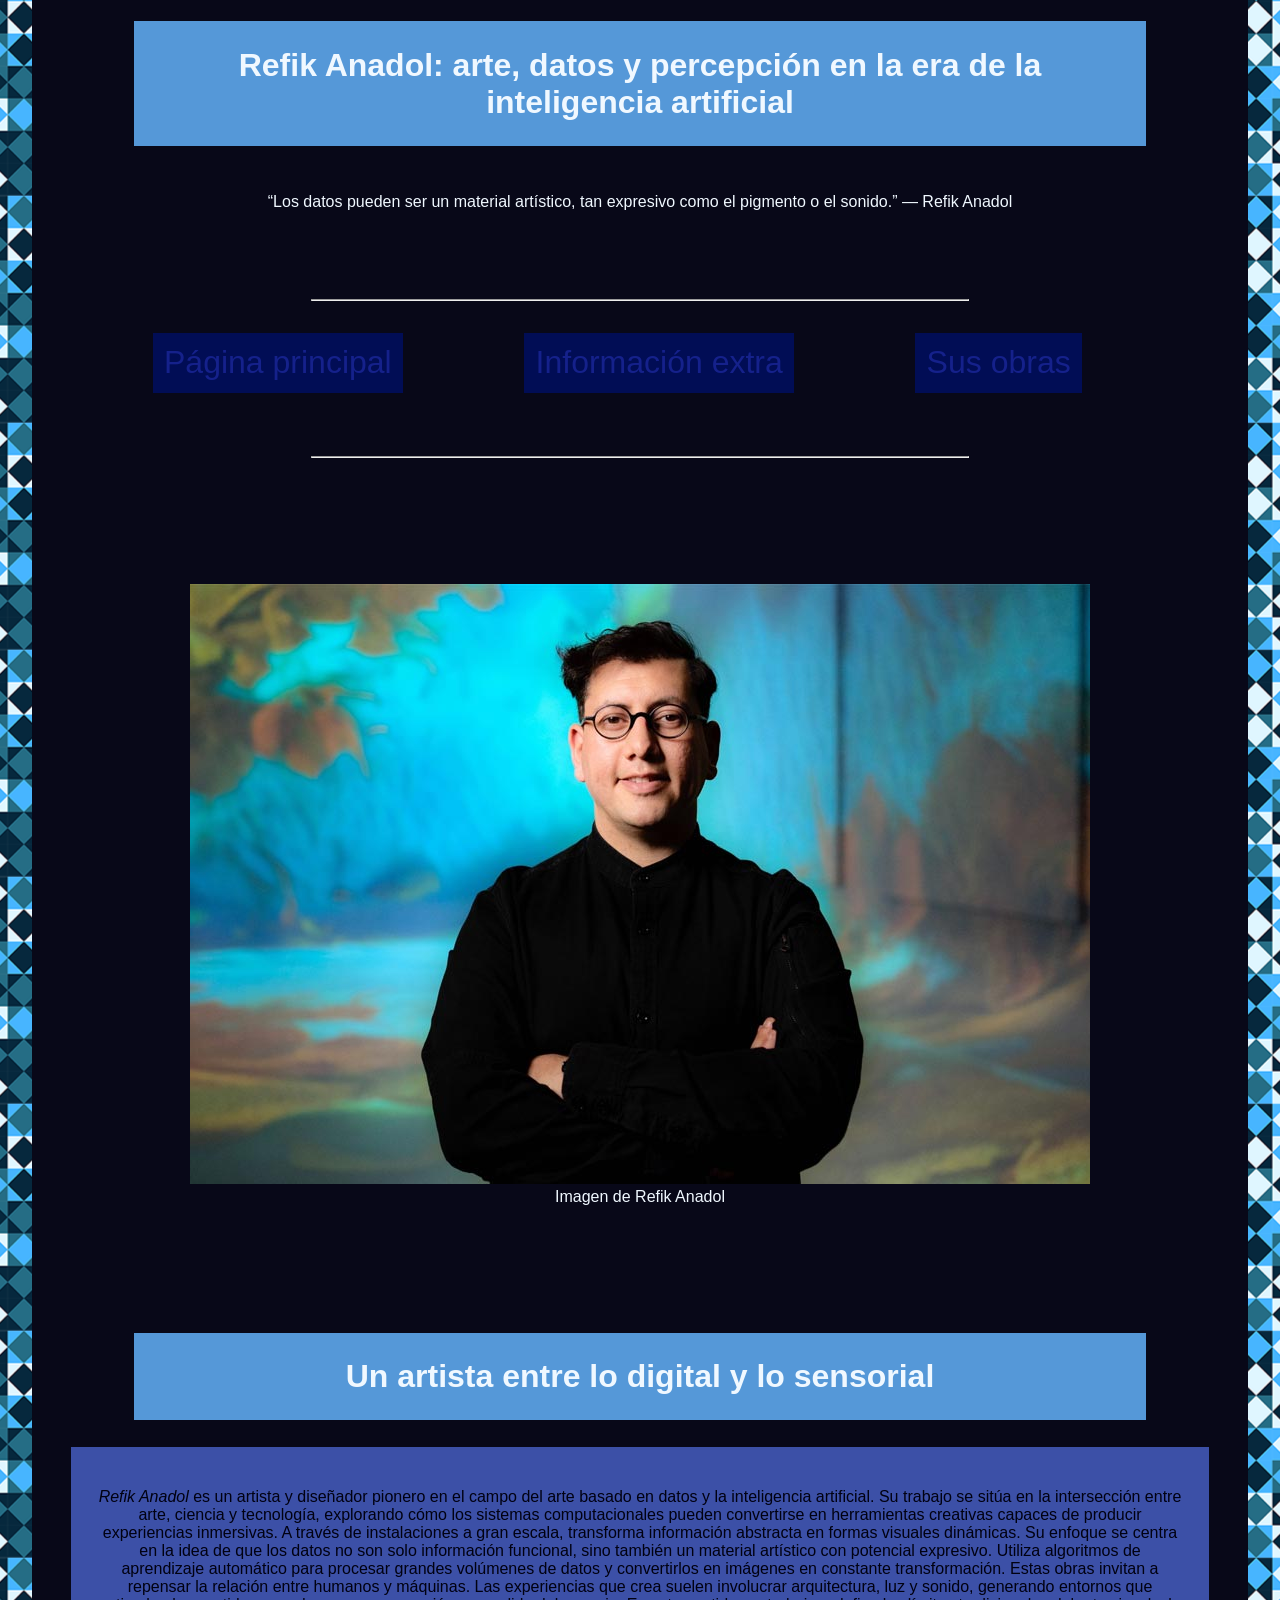
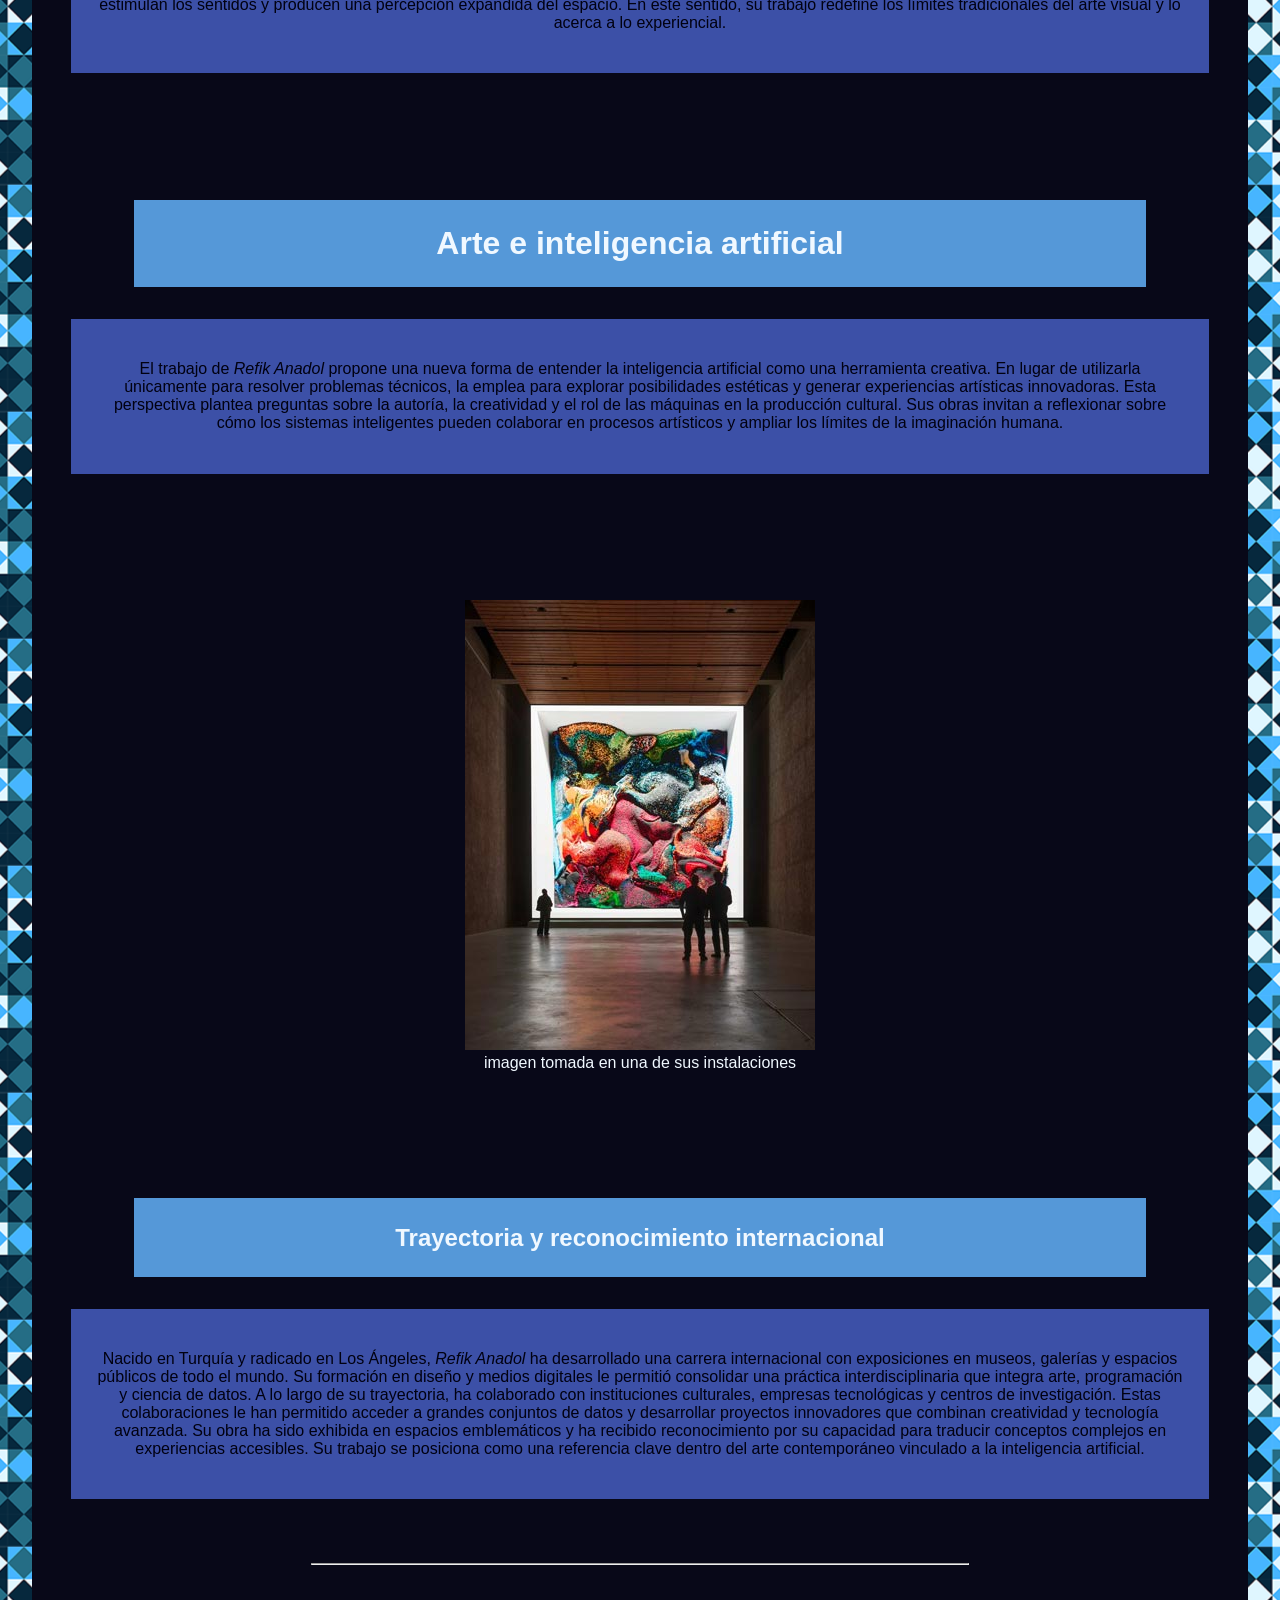
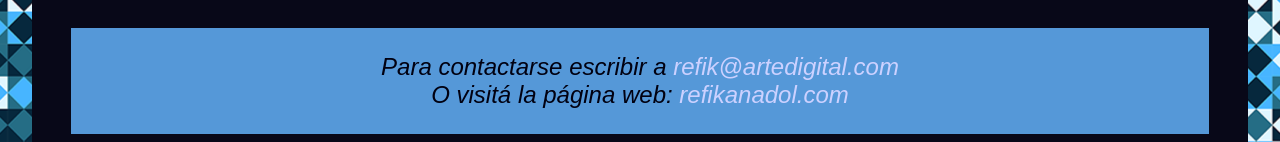
<file: index.html>
<!DOCTYPE html>
<html lang="es">
<head>
    <meta charset="UTF-8">
    <title>Refik Anadol - Introducción al artista</title>
    <link href="css/estilos.css" rel="stylesheet">
</head>
<body>
    <header>
        <h1>Refik Anadol: arte, datos y percepción en la era de la inteligencia artificial</h1>
        <p id="cita">“Los datos pueden ser un material artístico, tan expresivo como el pigmento o el sonido.” — Refik Anadol</p>
        <hr>
    <nav>
        <ul>
            <li><a href="index.html">Página principal</a></li>
            <li><a href="info.html">Información extra</a></li>
            <li><a href="obras.html">Sus obras</a></li>
        </ul>
    </nav>
        <hr>
    </header>
    <figure>
    <img src="img/anadol-1.jpg" alt="Retrato de Refik Anadol">
    <figcaption class="epigrafe">Imagen de Refik Anadol</figcaption>
    </figure>
    <main>
    <article>
        <h2>Un artista entre lo digital y lo sensorial</h2>
        <div>
        <p><em>Refik Anadol</em> es un artista y diseñador pionero en el campo del arte basado en datos y la inteligencia artificial. Su trabajo se sitúa en la intersección entre arte, ciencia y tecnología, explorando cómo los sistemas computacionales pueden convertirse en herramientas creativas capaces de producir experiencias inmersivas. A través de instalaciones a gran escala, transforma información abstracta en formas visuales dinámicas. Su enfoque se centra en la idea de que los datos no son solo información funcional, sino también un material artístico con potencial expresivo. Utiliza algoritmos de aprendizaje automático para procesar grandes volúmenes de datos y convertirlos en imágenes en constante transformación. Estas obras invitan a repensar la relación entre humanos y máquinas. Las experiencias que crea suelen involucrar arquitectura, luz y sonido, generando entornos que estimulan los sentidos y producen una percepción expandida del espacio. En este sentido, su trabajo redefine los límites tradicionales del arte visual y lo acerca a lo experiencial.</p>
        </div>
    </article>
    <article>
        <h3>Arte e inteligencia artificial</h3>
        <div>
        <p>El trabajo de <em>Refik Anadol</em> propone una nueva forma de entender la inteligencia artificial como una herramienta creativa. En lugar de utilizarla únicamente para resolver problemas técnicos, la emplea para explorar posibilidades estéticas y generar experiencias artísticas innovadoras. Esta perspectiva plantea preguntas sobre la autoría, la creatividad y el rol de las máquinas en la producción cultural. Sus obras invitan a reflexionar sobre cómo los sistemas inteligentes pueden colaborar en procesos artísticos y ampliar los límites de la imaginación humana.</p>
        </div>
    </article>
    <figure>
    <img id="img" src="img/anadol-3.jpg" alt="Imagen tomada en una instalación">
    <figcaption class="epigrafe">imagen tomada en una de sus instalaciones</figcaption>
    </figure>
    <article>
        <h4>Trayectoria y reconocimiento internacional</h4>
        <div>
        <p>Nacido en Turquía y radicado en Los Ángeles, <em>Refik Anadol</em> ha desarrollado una carrera internacional con exposiciones en museos, galerías y espacios públicos de todo el mundo. Su formación en diseño y medios digitales le permitió consolidar una práctica interdisciplinaria que integra arte, programación y ciencia de datos. A lo largo de su trayectoria, ha colaborado con instituciones culturales, empresas tecnológicas y centros de investigación. Estas colaboraciones le han permitido acceder a grandes conjuntos de datos y desarrollar proyectos innovadores que combinan creatividad y tecnología avanzada. Su obra ha sido exhibida en espacios emblemáticos y ha recibido reconocimiento por su capacidad para traducir conceptos complejos en experiencias accesibles. Su trabajo se posiciona como una referencia clave dentro del arte contemporáneo vinculado a la inteligencia artificial.</p>
        </div>
    </article>
    </main>
    <hr>
    <footer>
         <address>
            Para contactarse escribir a <a href="mailto:refik@artedigital.com">refik@artedigital.com</a>
            <br>
            O visitá la página web: <a href="https://refikanadol.com/">refikanadol.com</a>
        </address>
    </footer>
</body>
</html>
</file>
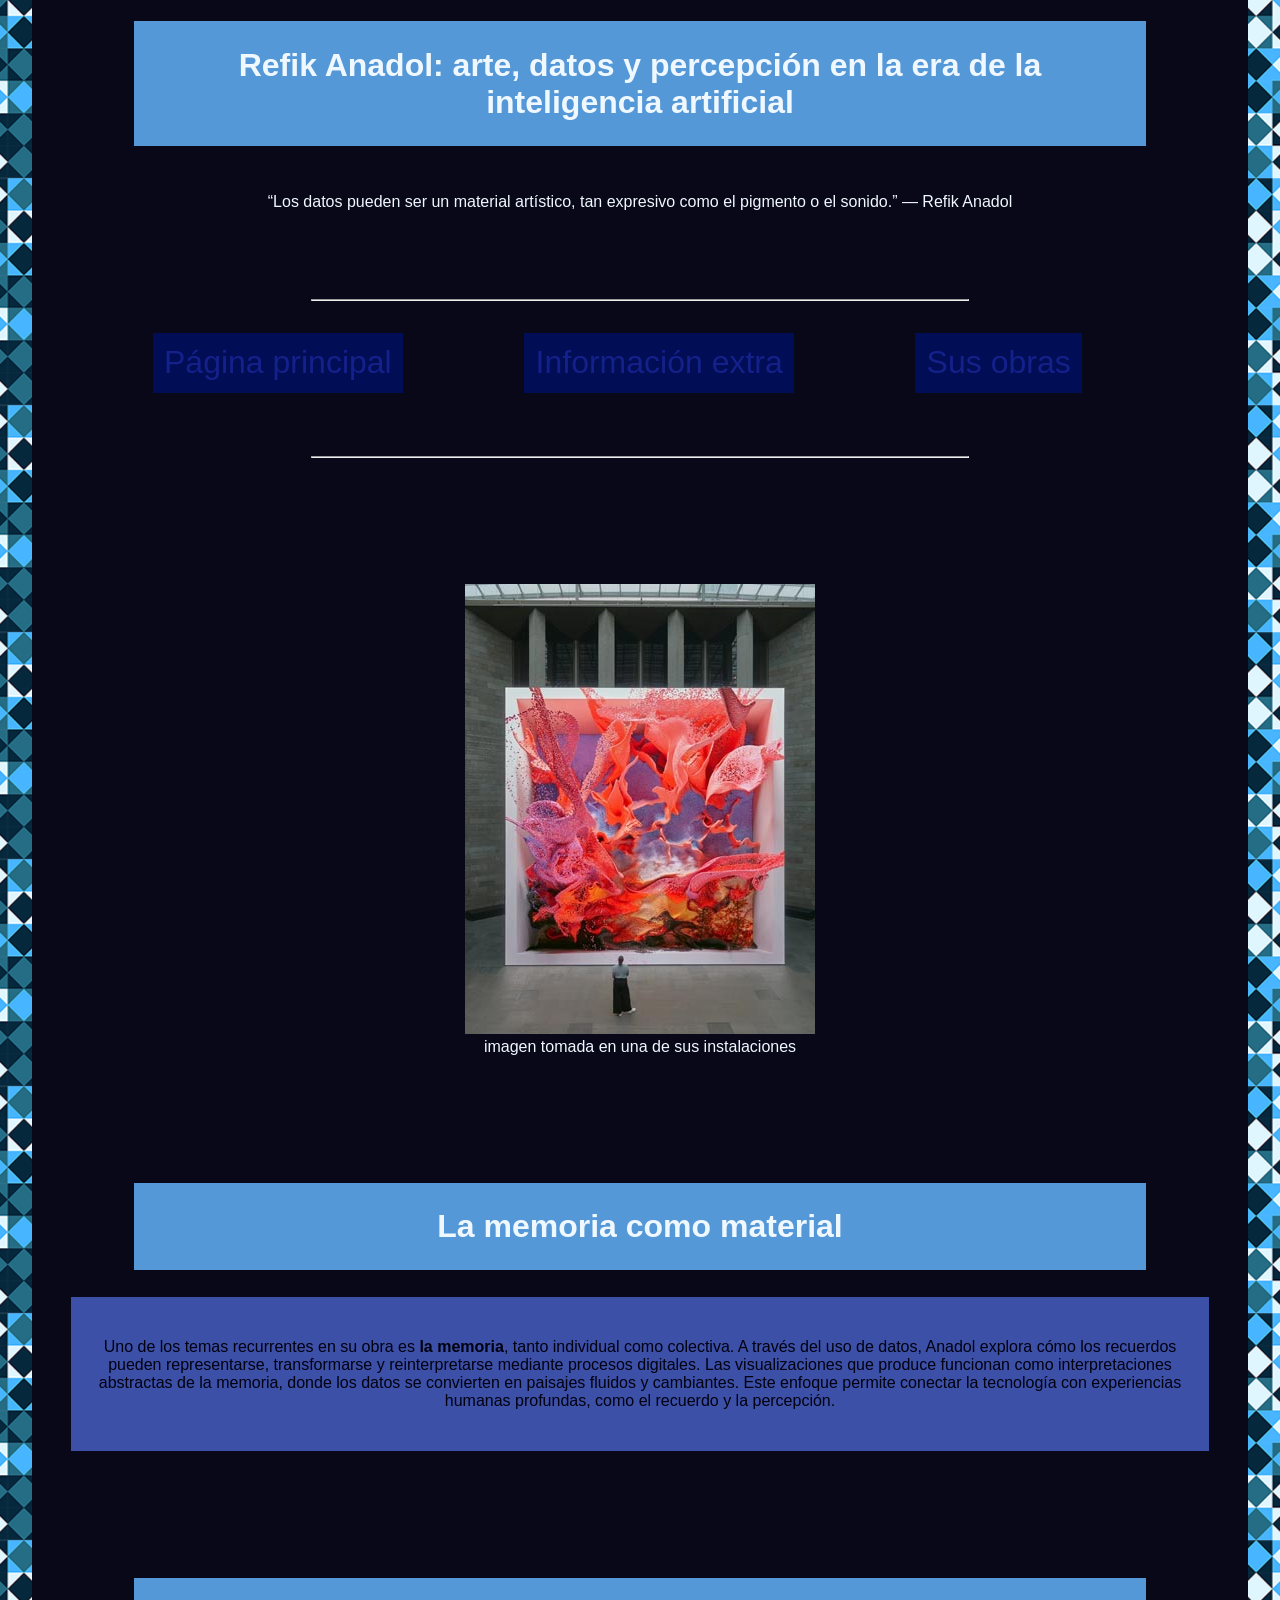
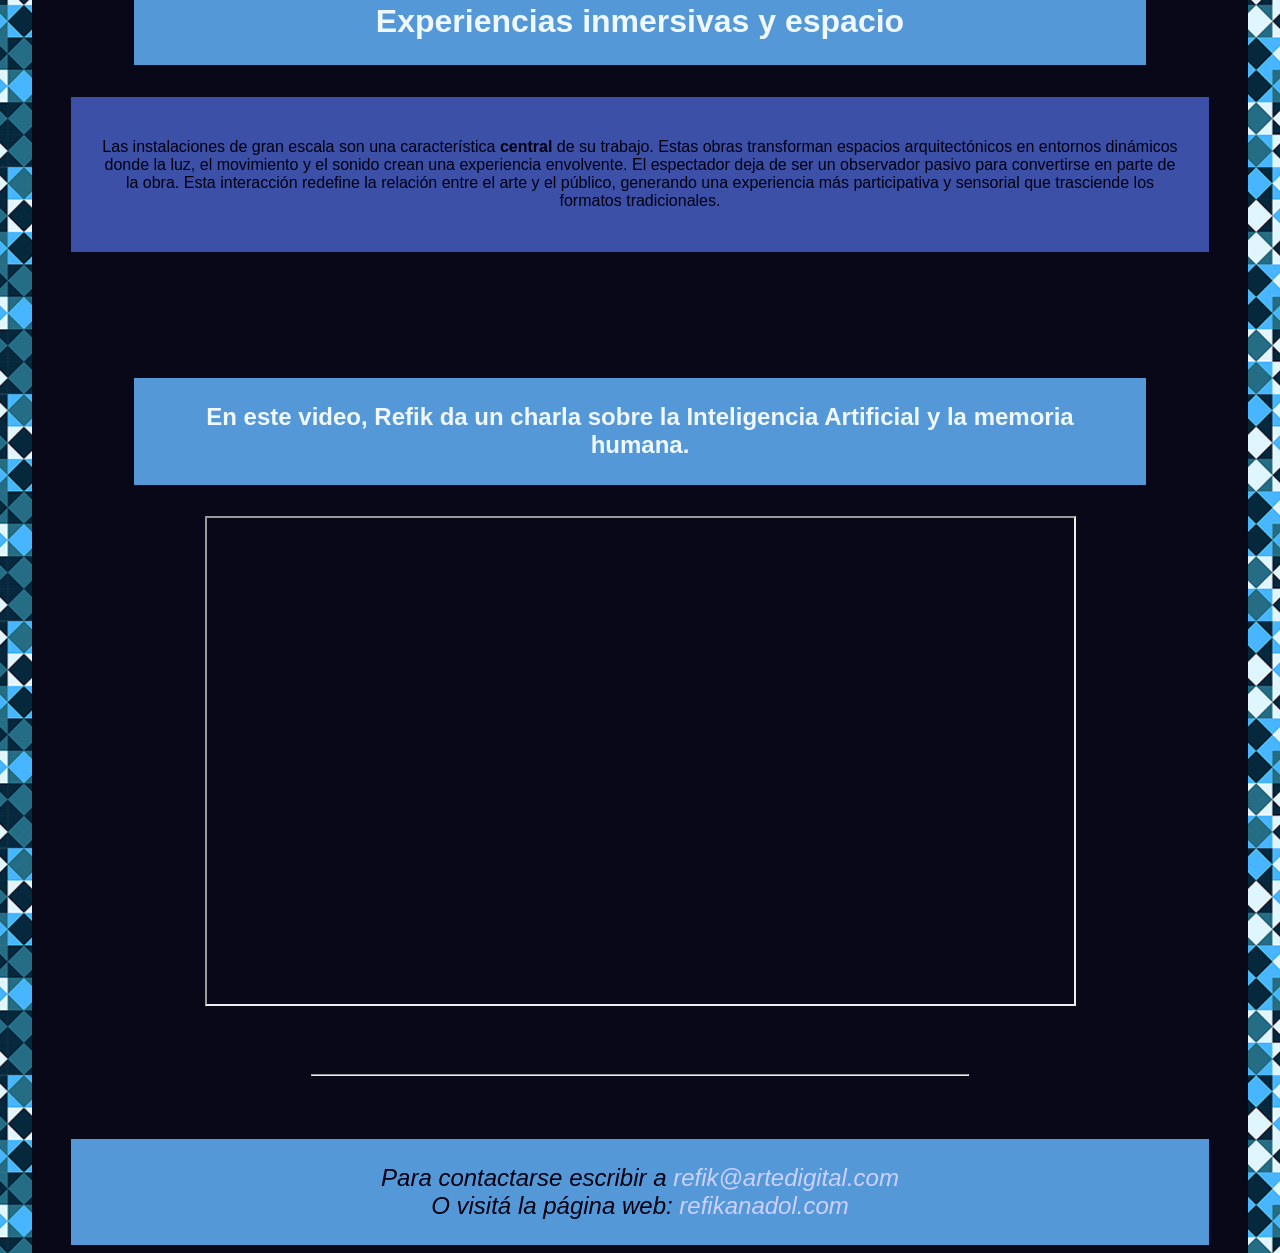
<file: info.html>
<!DOCTYPE html>
<html lang="es">
<head>
    <meta charset="UTF-8">
    <title>Refik Anadol - Información del artista</title>
    <link href="css/estilos.css" rel="stylesheet">
</head>
<body>
    <header>
       <h1>Refik Anadol: arte, datos y percepción en la era de la inteligencia artificial</h1>
        <p id="cita">“Los datos pueden ser un material artístico, tan expresivo como el pigmento o el sonido.” — Refik Anadol</p>
        <hr>
    <nav>
        <ul>
            <li><a href="index.html">Página principal</a></li>
            <li><a href="info.html">Información extra</a></li>
            <li><a href="obras.html">Sus obras</a></li>
        </ul>
    </nav>
        <hr>
    </header>
    <figure>
    <img src="img/anadol-4.jpg" alt="Imagen de una de sus instalaciones">
    <figcaption id="epigrafe">imagen tomada en una de sus instalaciones</figcaption>
    </figure>
    <main>
    <article>
        <h2>La memoria como material</h2>
       <div> 
       <p>Uno de los temas recurrentes en su obra es <strong>la memoria</strong>, tanto individual como colectiva. A través del uso de datos, Anadol explora cómo los recuerdos pueden representarse, transformarse y reinterpretarse mediante procesos digitales. Las visualizaciones que produce funcionan como interpretaciones abstractas de la memoria, donde los datos se convierten en paisajes fluidos y cambiantes. Este enfoque permite conectar la tecnología con experiencias humanas profundas, como el recuerdo y la percepción.</p>
       </div>
    </article>
    <article>
       <h3>Experiencias inmersivas y espacio</h3>
       <div>
       <p>Las instalaciones de gran escala son una característica <strong>central</strong> de su trabajo. Estas obras transforman espacios arquitectónicos en entornos dinámicos donde la luz, el movimiento y el sonido crean una experiencia envolvente. El espectador deja de ser un observador pasivo para convertirse en parte de la obra. Esta interacción redefine la relación entre el arte y el público, generando una experiencia más participativa y sensorial que trasciende los formatos tradicionales.</p>
       </div>
    </article>
        <section>
            <h4 id="video">En este video, Refik da un charla sobre la Inteligencia Artificial y la memoria humana.</h4>
            <iframe width="871" height="490" src="https://www.youtube.com/embed/iz7diOuaTos" title="Como la inteligencia artificial puede mejorar la memoria colectiva de la humanidad | Refik Anadol | TED" allow="accelerometer; autoplay; clipboard-write; encrypted-media; gyroscope; picture-in-picture; web-share" referrerpolicy="strict-origin-when-cross-origin" allowfullscreen></iframe>
        </section>
    </main>
    <hr>
    <footer>
         <address>
            Para contactarse escribir a <a href="mailto:refik@artedigital.com">refik@artedigital.com</a>
            <br>
            O visitá la página web: <a href="https://refikanadol.com/">refikanadol.com</a>
        </address>
    </footer>
</body>
</html>
</file>
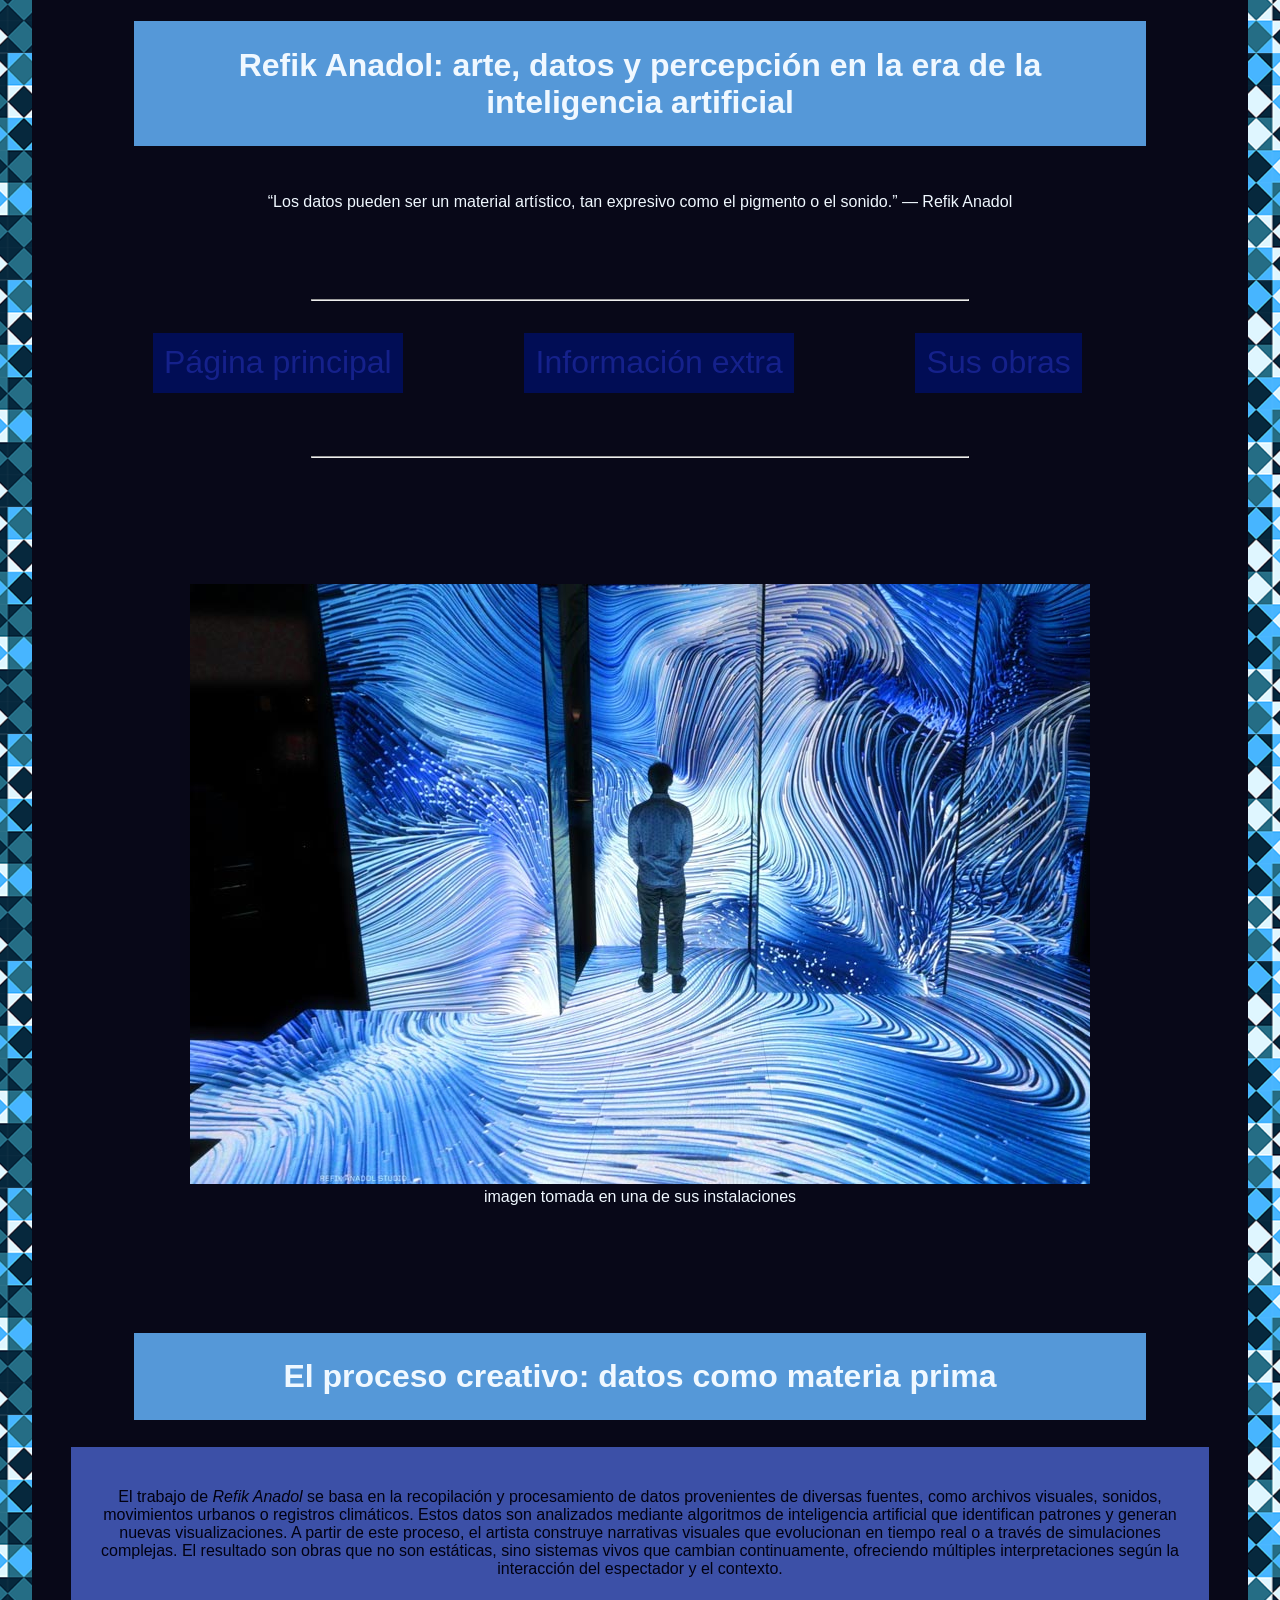
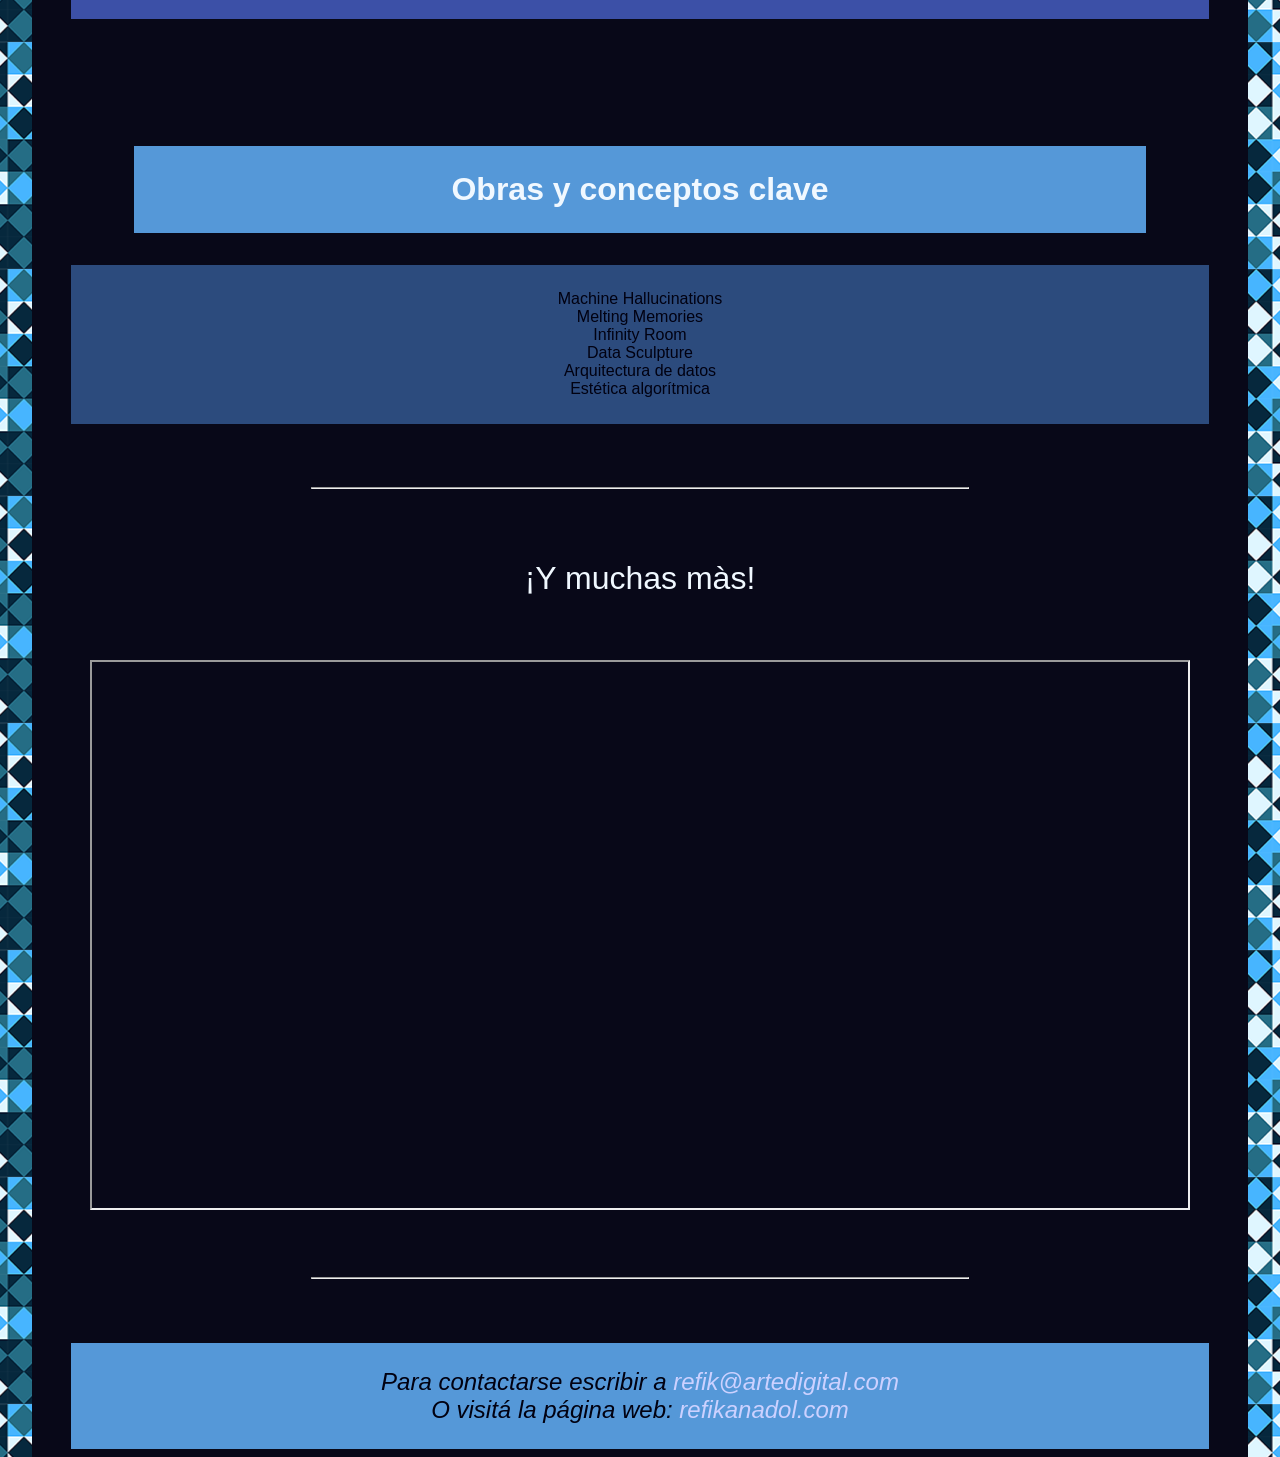
<file: obras.html>
<!DOCTYPE html>
<html lang="es">
<head>
    <meta charset="UTF-8">
    <title>Refik Anadol - Obras del artista</title>
    <link href="css/estilos.css" rel="stylesheet">
</head>
<body>
    <header>
        <h1>Refik Anadol: arte, datos y percepción en la era de la inteligencia artificial</h1>
        <p id="cita">“Los datos pueden ser un material artístico, tan expresivo como el pigmento o el sonido.” — Refik Anadol</p>
        <hr>        
    <nav>
        <ul>
            <li><a href="index.html">Página principal</a></li>
            <li><a href="info.html">Información extra</a></li>
            <li><a href="obras.html">Sus obras</a></li>
        </ul>
    </nav>
        <hr>
    </header>
    <figure>
    <img src="img/anadol-2.jpg" alt="Imagen tomada en una de sus instalaciones">
    <figcaption id="epigrafe">imagen tomada en una de sus instalaciones</figcaption>
    </figure>
    <main>
        <h2>El proceso creativo: datos como materia prima</h2>
        <div>
        <p>El trabajo de <em>Refik Anadol</em> se basa en la recopilación y procesamiento de datos provenientes de diversas fuentes, como archivos visuales, sonidos, movimientos urbanos o registros climáticos. Estos datos son analizados mediante algoritmos de inteligencia artificial que identifican patrones y generan nuevas visualizaciones. A partir de este proceso, el artista construye narrativas visuales que evolucionan en tiempo real o a través de simulaciones complejas. El resultado son obras que no son estáticas, sino sistemas vivos que cambian continuamente, ofreciendo múltiples interpretaciones según la interacción del espectador y el contexto.</p>
        </div>
    <section>
        <h3>Obras y conceptos clave</h3>
        <ol id="obras">
            <li>Machine Hallucinations</li>
            <li>Melting Memories</li>
            <li>Infinity Room</li>
            <li>Data Sculpture</li>
            <li>Arquitectura de datos</li>
            <li>Estética algorítmica</li>
        </ol>
    </section>
        <hr>
        <span>¡Y muchas màs!</span>
        <aside>
        <iframe src="https://refikanadol.com/works/" title="Listado de obras oficiales de Refik Anadol" width="1100" height="550"></iframe>
        </aside>
    </main>
    <hr>
    <footer>
        <address>
            Para contactarse escribir a <a href="mailto:refik@artedigital.com">refik@artedigital.com</a>
            <br>
            O visitá la página web: <a href="https://refikanadol.com/">refikanadol.com</a>
        </address>
    </footer>
</body>
</html>
</file>
<file: css/estilos.css>
@import url(https://fonts.google.com/specimen/Lato);
* {
    box-sizing: border-box;
    font-family: 'Lato', sans-serif;
}

/*Base*/
body {
    background-image: linear-gradient(rgb(8, 8, 24), rgb(8, 8, 24)),url(../img/fondo.png);
    background-repeat: no-repeat, repeat;
    background-size: 95% 100%, auto;
    background-position: center, center;
    color: aliceblue;
    text-align: center;
}

/*Líneas*/
hr {
    width: 52%;
    color: aliceblue;
    margin-top: 5%;
}

/*Títulos*/
h1 { 
    font-size: 2rem;   
    margin-left: 10%;
    width: 80%;
    text-align: center;
    padding: 2%;
    background-color: rgba(98, 176, 248, 0.86);
}

h2 , h3 { 
    font-size: 2rem;
    margin-top: 10%;    
    margin-left: 10%;
    width: 80%;
    text-align: center;
    padding: 2%;
    background-color: rgba(98, 176, 248, 0.86);
}

h4 , h5 {
    font-size: 1.5rem;
    margin-top: 10%;
    margin-left: 10%;
    width: 80%;
    text-align: center;
    padding: 2%;
    background-color: rgba(98, 176, 248, 0.86);
}

/*Imagen y Epígrafe*/
figure { 
    margin-top: 10%;
}

span {
    display: inline-block;
    margin-top: 5%;
    margin-bottom: 5%;
}

.epigrafe { 
    margin-top: 0%;
}

/*Extra*/
p { 
    font-size: 1rem;
}

ul , span {
    font-size: 2rem;
}

div { 
    margin-left: 5%;
    width: 90%;
    text-align: center;
    padding: 2%;
    background-color: rgb(60, 80, 167);
    color: rgb(1, 1, 17);
}

#cita {
    font-size: 1rem;
    font-family: 'Lato', sans-serif;
    margin-left: 10%;
    width: 80%;
    text-align: center;
    padding: 2%;
}

#obras { 
    margin: 0%;
    padding: 0%;
    margin-left: 5%;
    width: 90%;
    list-style: none;
    text-align: center;
    padding: 2%;
    background-color: rgba(60, 103, 167, 0.71);
    color: rgb(1, 1, 17);
}

#video {
    margin-top: 10%;
}

/*Navegador*/
nav { 
    font-size: 2rem;
    text-align: center;
    margin-left: 5%;
}
nav ul:first-child {
    margin-right: 3%;
}

nav li { 
    list-style: inside;
    margin-right: 10%;
    display: inline-block;
    padding: 1%;
    background-color: rgba(0, 14, 92, 0.9);
}

nav li a { 
    color: rgb(21, 33, 139);
    text-decoration: none;
}

nav li a:hover {
    color: rgb(87, 127, 236);
    text-decoration: underline;
}

nav li a:active {
    color: blue;
    text-decoration: underline;
}

/*Footer*/
footer { 
    margin-top: 5%;
    font-size: 1.5rem;
    margin-left: 5%;
    width: 90%;
    text-align: center;
    padding: 2%;
    background-color: rgba(98, 176, 248, 0.86);
    color: rgb(1, 1, 17);
}

footer address a { 
    color: rgb(204, 209, 255);
    text-decoration: none;
}

footer address a:hover {
    color: rgb(4, 19, 151);
    text-decoration: underline;
}

footer address a:active {
    color: blue;
    text-decoration: underline;
}
</file>
